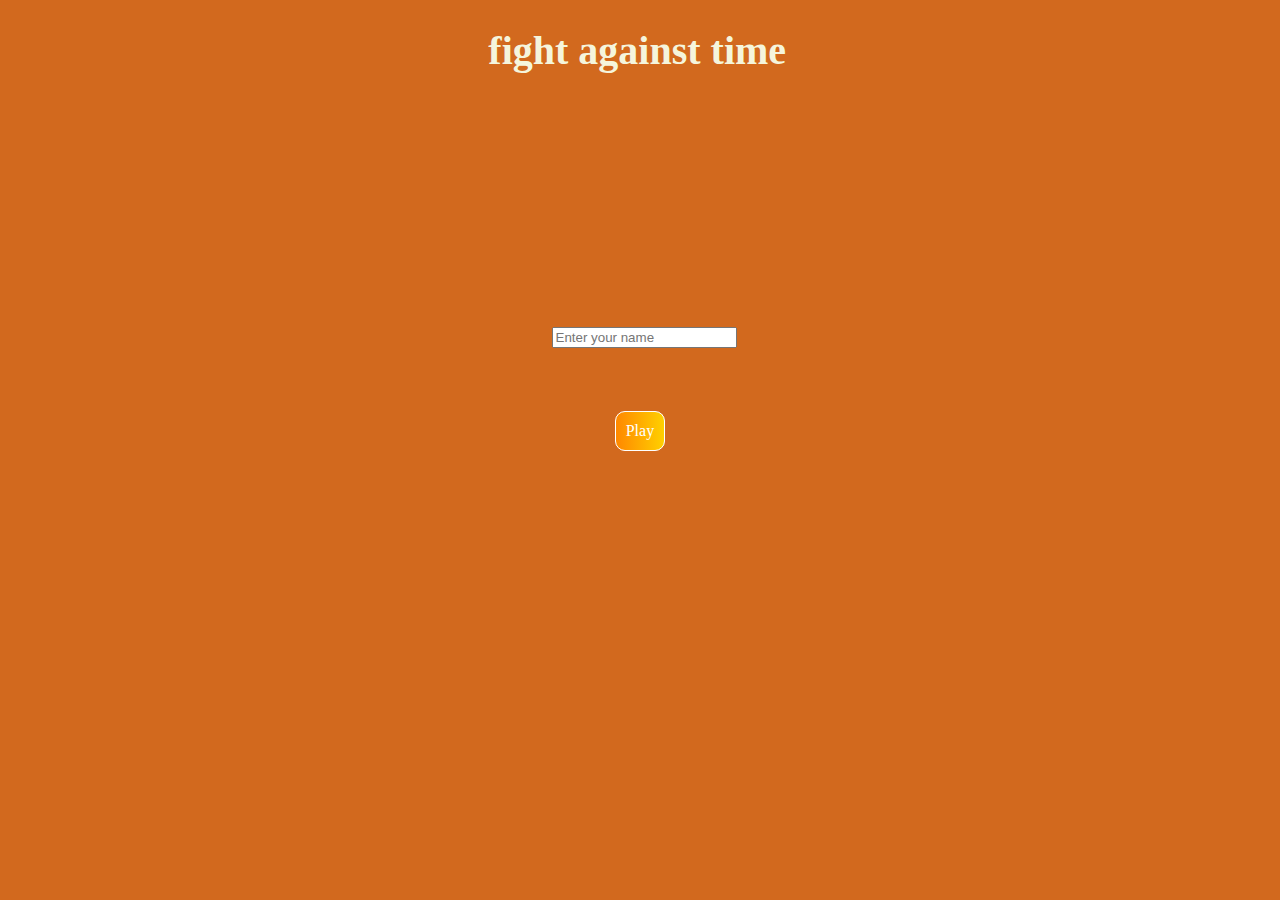
<file: index.html>
<!DOCTYPE html>
<html>
    <head>
        <title>
            fight against time
        </title>
        <link rel="icon" href="images/sad.png" sizes="16x16" type="image/png">
        <link rel="stylesheet" type="text/css" href="homeScreen.css">
    </head>
    <body>
        <div>
            <h1> fight against time </h1>
        </div>
        <div class="input">
            <input placeholder="Enter your name" width="200" height="200"/>
        </div>
        <div >
            <button class="button"><a href="rules.html">Play</a></button>
        </div>
        
        
    </body>
    
</html>
</file>
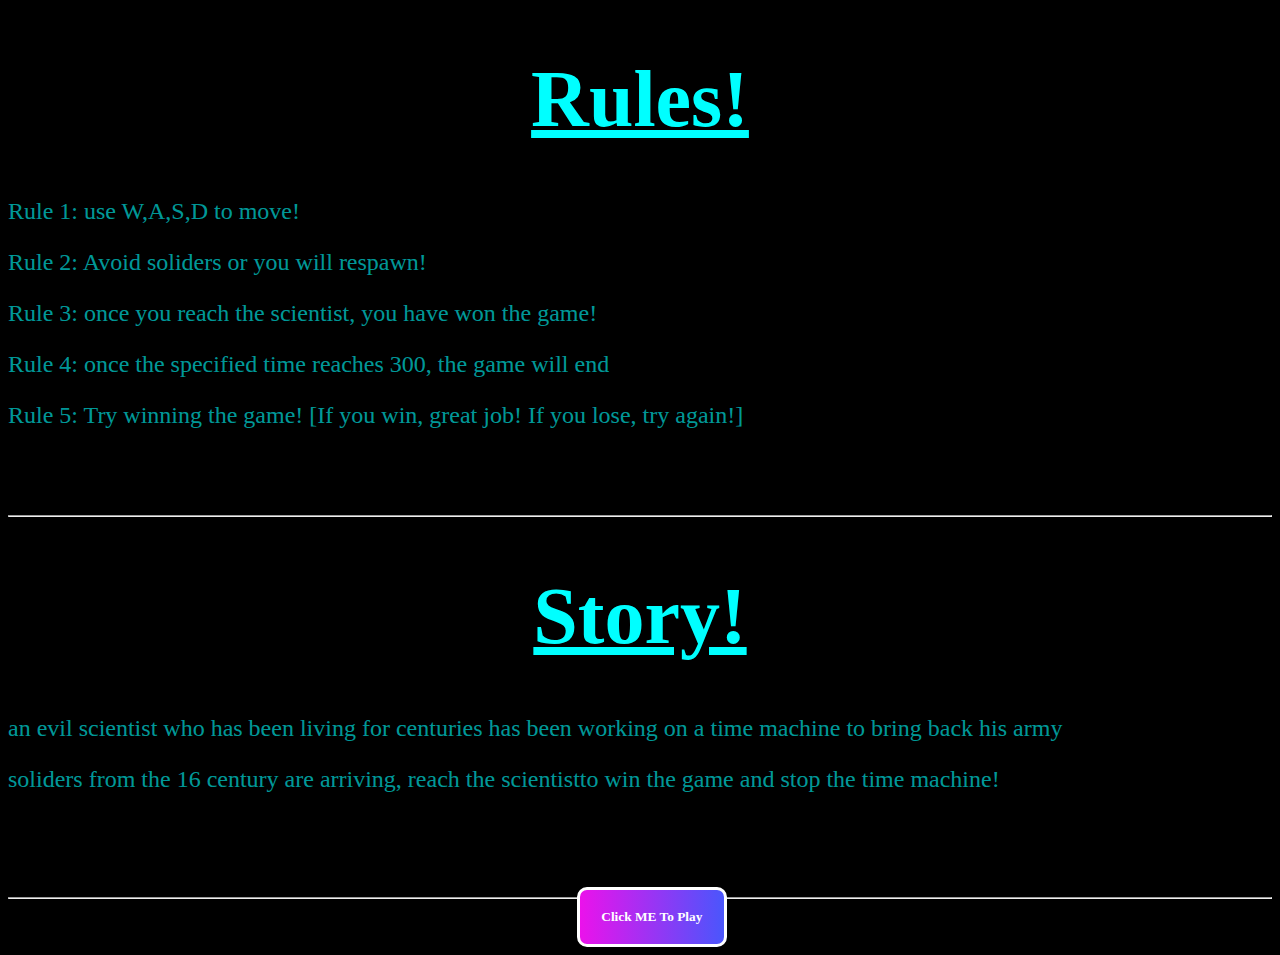
<file: rules.html>
<!DOCTYPE html>
<html>
    <head>
        <title>
            Rules of the game!
        </title>
        <link rel="stylesheet" type="text/css" href="rules.css">
    </head>
    <body>
        <div class = "header">
            <h1><u>Rules!</u></h1>
        </div>
        <div class = "rules">
            <p>Rule 1: use W,A,S,D to move!</p>
            <p>Rule 2: Avoid soliders or you will respawn!</p>
            <p>Rule 3: once you reach the scientist, you have won the game!</p>
            <p>Rule 4: once the specified time reaches 300, the game will end</p>
            <p>Rule 5: Try winning the game! [If you win, great job! If you lose, try again!]</p>
        </div>

        <br><br><br><hr>

        <div class = "header">
            <h1><u>Story!</u></h1>
        </div>
        <div class = "rules">
            <p>an evil scientist who has been living for centuries has been working on a time machine to bring back his army</p>
            <p> soliders from the 16 century are arriving, reach the scientistto win the game and stop the time machine!</p>
        </div>

        <br><br><br><br><hr>

        
        

        <div>
            <button><b><a href="sketch.html">Click ME To Play</a></b></button>
        </div>
    </body>
</html>
</file>
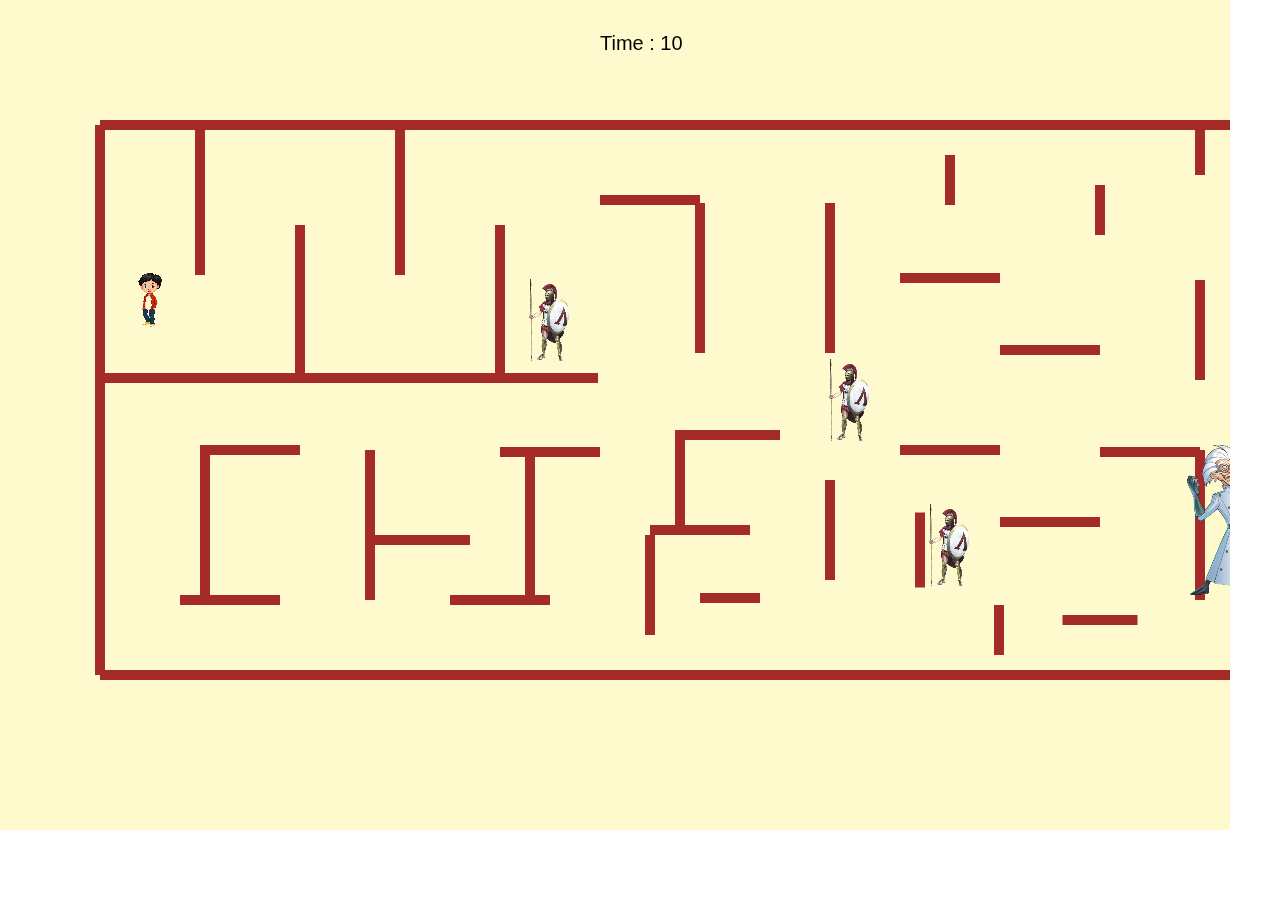
<file: sketch.html>
<!DOCTYPE html><html><head>
  <script src="p5.js"></script>
  <script src="p5.dom.min.js"></script>
  <script src="p5.sound.min.js"></script>
  <script src="./p5.play.js"></script>
  <link rel="stylesheet" type="text/css" href="style.css">
  <meta charset="utf-8">

</head>
<body>
    <script src="sketch.js"></script>

</body></html>
</file>
<file: homeScreen.css>
body{
   background-color:chocolate
}
h1{
    display: flex;
    color: beige;
    font-size: 250%;
    text-align: center;
    margin-left: 38%;
}
.input{
    margin-left: 43%;
    margin-top: 20%;
}

.button{
    margin-left: 48%;
    margin-top: 5%;
    background-image: linear-gradient(to right, rgb(255, 136, 0),rgb(255, 208, 0));
    padding: 10px;
    border: 1px solid white;
    font-size: medium;
    font-family: cursive;
    border-radius: 10px;
}
a{
    text-decoration: none;
    color: white;
}
</file>
<file: rules.css>
body{
    background-color: black;
}

.header{
    color: aqua;
    font-size: 250%;
    text-align: center;
    font-family: 'Times New Roman', Times, serif;
}
p {
    color: rgba(0, 255, 255, 0.616);
    font-family: 'Garamond', Times, serif;
    font-size: 150%;
}
button {
    padding: 15px;
    margin-left: 45%;
    margin-top: -10%;
    border-radius: 10px;
    width: 150px;
    height: 60px;
    border: 3px solid rgb(255, 255, 255);
    background-image: linear-gradient(-90deg, rgb(74, 86, 252), rgb(235, 18, 235));
}
a {
    text-decoration: none;
    font-family: Georgia, 'Times New Roman', Times, serif;
    color: white;
    font-size: 100%;
}

.img{
    margin-left: 70%;
    margin-top: -15%;
}
</file>
<file: style.css>
html, body {
    margin: 0;
    padding: 0;
  }
  canvas {
    display: block;
  }
</file>
